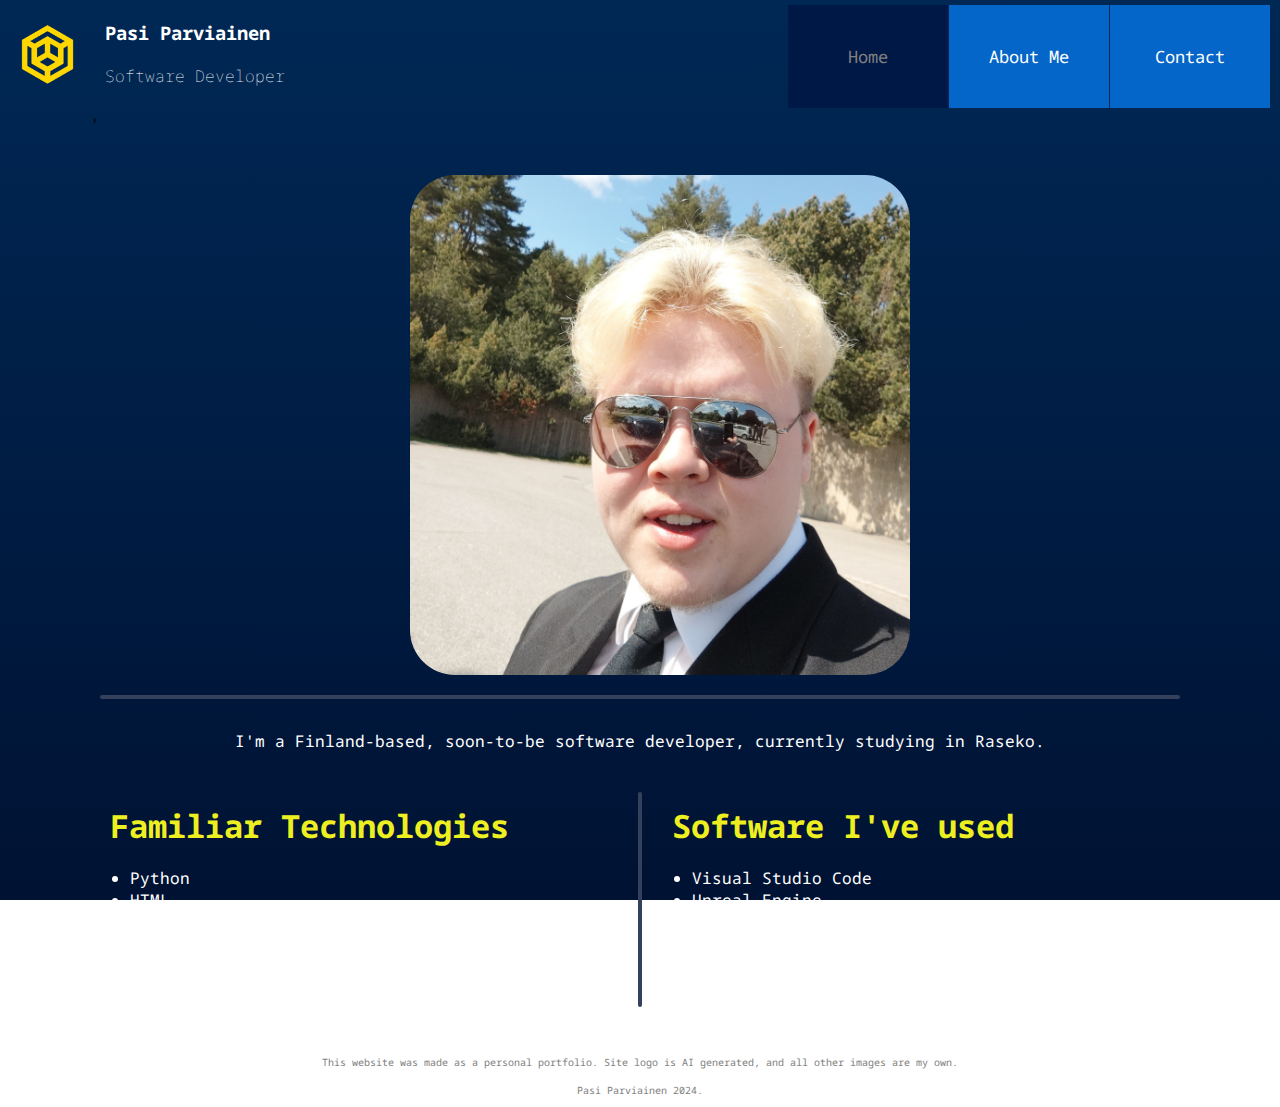
<file: index.html>
<!DOCTYPE html>
<html>
	<head>
		<link rel="stylesheet" href="style.css">
		<link rel="stylesheet" href="https://fonts.googleapis.com/css2?family=Noto+Sans+Mono:wght@500&display=swap">
		<link rel="icon" type="image/x-icon" href="img/favicon.ico">
		<title>Pasi Parviainen</title>
	</head>
	<body>
		<div class="navbartop">
			<div class="row">
				<img class="sivulogo" src="img/sivulogo_transparent.png">
				<div class="column" id="name">
					<h3>Pasi Parviainen<br><h4>Software Developer</h4></h3>
				</div>
				<div class="column" id="navbtn">
					<a class="active" href="contact.html" tabindex="2">Contact</a>
					<a class="active" href="about.html" tabindex="3">About Me</a>
					<a class="inactive" tabindex="1">Home</a>
				</div>
			</div>
		</div>
		<div class="content">'
			<div class="portrait">
				<img class="portrait" src="img/pukumies.jpg" style="object-position: 0 55%;" alt="Portrait of Pasi Parviainen">
			</div>
			<hr class="rounded">
					<p style="text-align: center";>I'm a Finland-based, soon-to-be software developer, currently studying in Raseko.</p>
			<div class="row">
				<div class="column">
					<h1>Familiar Technologies</h1>
					<ul>
						<li>Python</li>
						<li>HTML</li>
						<li>CSS</li>
						<li>Visual Basic</li>
						<li>SQLite</li>
					</ul>
				</div>
				<hr class="rounded">
				<div class="column">
					<h1>Software I've used</h1>
					<ul>
						<li>Visual Studio Code</li>
						<li>Unreal Engine</li>
						<li>Unity</li>
						<li>GIMP</li>
						<li>Adobe Premiere Pro</li>
						<li>Blender</li>
					</ul>
				</div>
			</div>
		</div>
		<footer>
			<div class="content">
				<a>This website was made as a personal portfolio. Site logo is AI generated, and all other images are my own.<br> <br>
				Pasi Parviainen 2024.</a>
			</div>
		</footer>
	</body>
</html>
</file>
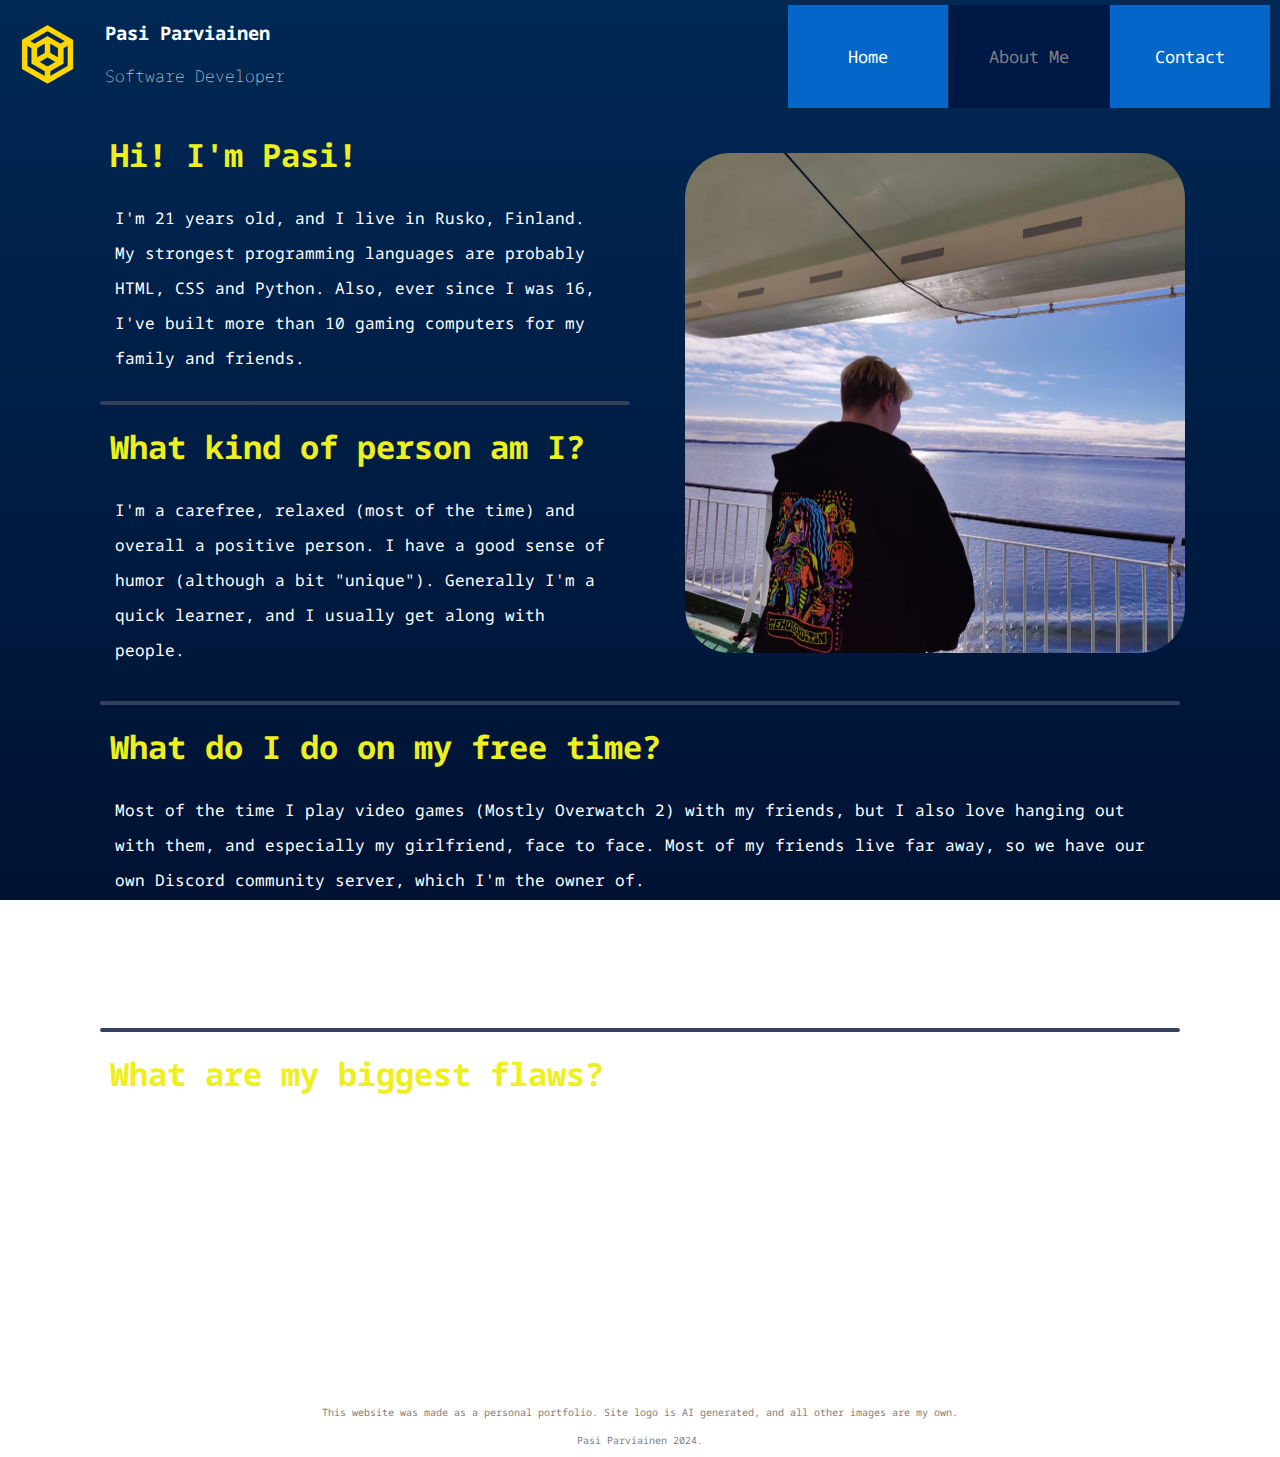
<file: about.html>
<!DOCTYPE html>
<html>
	<head>
		<link rel="stylesheet" href="style.css">
		<link rel="stylesheet" href="https://fonts.googleapis.com/css2?family=Noto+Sans+Mono:wght@500&display=swap">
		<link rel="icon" type="image/x-icon" href="img/favicon.ico">
		<title>Pasi Parviainen</title>
	</head>
	<body>
		<div class="navbartop">
			<div class="row">
				<img class="sivulogo" src="img/sivulogo_transparent.png">
				<div class="column" id="name">
					<h3>Pasi Parviainen<br><h4>Software Developer</h4></h3>
				</div>
				<div class="column" id="navbtn">
					<a class="active" href="contact.html">Contact</a>
					<a class="inactive">About Me</a>
					<a class="active" href="index.html">Home</a>
				</div>
			</div>
		</div>
		<div class="content">
			<div class="row">
				<div class="column">
					<h1>Hi! I'm Pasi!</h1>
					<p>
						I'm 21 years old, and I live in Rusko, Finland.<br>
						My strongest programming languages are probably HTML, CSS and Python. 
						Also, ever since I was 16, I've built more than 10 gaming computers for my family and friends.<br>
					</p>
					<hr class="rounded">
					<h1> What kind of person am I?</h1>
					<p>
						I'm a carefree, relaxed (most of the time) and overall a positive person. I have a good sense 
						of humor (although a bit "unique"). Generally I'm a quick learner, and I usually get along 
						with people.
					</p>
				</div>
				<div class="column">
					<div class="portrait">
						<img class="portrait" src="img/boten.jpg"> 
					</div>
				</div>
			</div>
			<hr class="rounded">
			<h1>What do I do on my free time?</h1>
			<p>
				Most of the time I play video games (Mostly Overwatch 2) with my friends, 
				but I also love hanging out with them, and especially my girlfriend, face to face. 
				Most of my friends live far away, so we have our own Discord community server, which I'm the owner of.<br>
				I also go to the gym 1-3 times a week, and I'm currently trying to lose weight and gain muscle.
				I often find myself helping my friends with computer problems, and I'm always the guy who
				my friends turn to if they need a new PC.
			</p>
			<hr class="rounded">
			<h1>What are my biggest flaws?</h1>
			<p>
				My biggest downfall is anxiety, and the procrastination it brings with it. 
				New people, places and experiences often cause me a great deal of anxiety.<br>
				I also sometimes have trouble focusing on tasks, or if a task seems out of my scope, 
				I start procrastinating on it.<br>
				I'm also really bad at asking for help. I try my best to do things by myself, 
				yet for some reason I can't bring myself to ask for help when I'm struggling.<br>
				These are all issues I'm working on and trying to fix, but the road ahead is long.
			</p>
		</div>
		<footer>
			<div class="content">
				<a>This website was made as a personal portfolio. Site logo is AI generated, and all other images are my own.<br> <br>
				Pasi Parviainen 2024.</a>
			</div>
		</footer>
	</body>
</html>
</file>
<file: style.css>
html {
  height: 100%;
}

body {
  font-family: 'Noto Sans Mono', monospace;
  background: linear-gradient(#002855, #001233);
  height: 100%;
  margin: 0;
  background-repeat: no-repeat;
  background-attachment: fixed;
}

h1 {
  color: #EEEF20;
  margin: 20px;
}

h2 {
  color: white;
  margin: 20px;
}

h3 {
	color: white;
	margin: 20px;
}

h4 {
	color: white;
	margin: 20px;
  font-weight: lighter;
}

p {
  color: white;
  margin: 25px;
  line-height: 35px;
}

span {
	color: white;
}

ul {
	color: white;
}

.content {
  max-width: 1100px;
  margin: auto;
  height: auto;
}

footer {
  text-align: center;
  font-size: 10px;
  background-color: transparent;
  overflow: hidden;
  padding: 10px 10px;
  margin-top: 30px;
}

footer a{
  color: gray;
}

.navbartop {
  overflow: hidden;
  margin-left: 10px;
  margin-right: 10px;
}

.navbartop a {
  float: right;
  color: gray;
  text-align: center;
  padding: 40px 30px;
  width: 100px;
  text-decoration: none;
  font-size: 17px;
  margin-top: 5px;
  margin-bottom: 5px;
  margin-left: 1px;
}

.navbartop a.active:hover {
  background-color: #023e7d;
  color: white;
}

.navbartop a.active {
  background-color: #0466c8;
  color: white;
}

.navbartop a.inactive {
  background-color: #001845;
  color: gray;
}

.navbartop a.name {
	float: left;
	color: white;
  font-weight: bold;
  text-align: left;
}

.navbartop a.title {
	float: left;
	color: white;
  text-align: left;
}

.row {
	display: flex;
}

.column {
	flex: 50%;
}

.portrait {
	flex: center;
	padding: 20px;
  margin: auto;
  margin-bottom: 20px;
  width: 500px;
  height: 500px;
  object-fit: cover;
  border-radius: 65px;
}

hr.dashed {
  border-top: 3px dashed #001845;
}

hr.dotted {
  border-top: 3px dotted #001845;
}

hr.solid {
  border-top: 2px solid #001845;
  border: 0;
}

hr.rounded {
  border: 2px solid #33415C;
  border-radius: 2px;
  margin-left: 10px;
  margin-right: 10px;
}

.inline-img {
	height: 42px;
	align-items: center;
  margin: 4px;
  padding: 0;
  border-radius: 5px;
}
.nameicon-text{
	align-items: left;
}

.main {
	padding-left: 160px;
}

img.sivulogo {
  padding-top: 17px;
  width: 75px;
  height: 75px;
}
</file>
